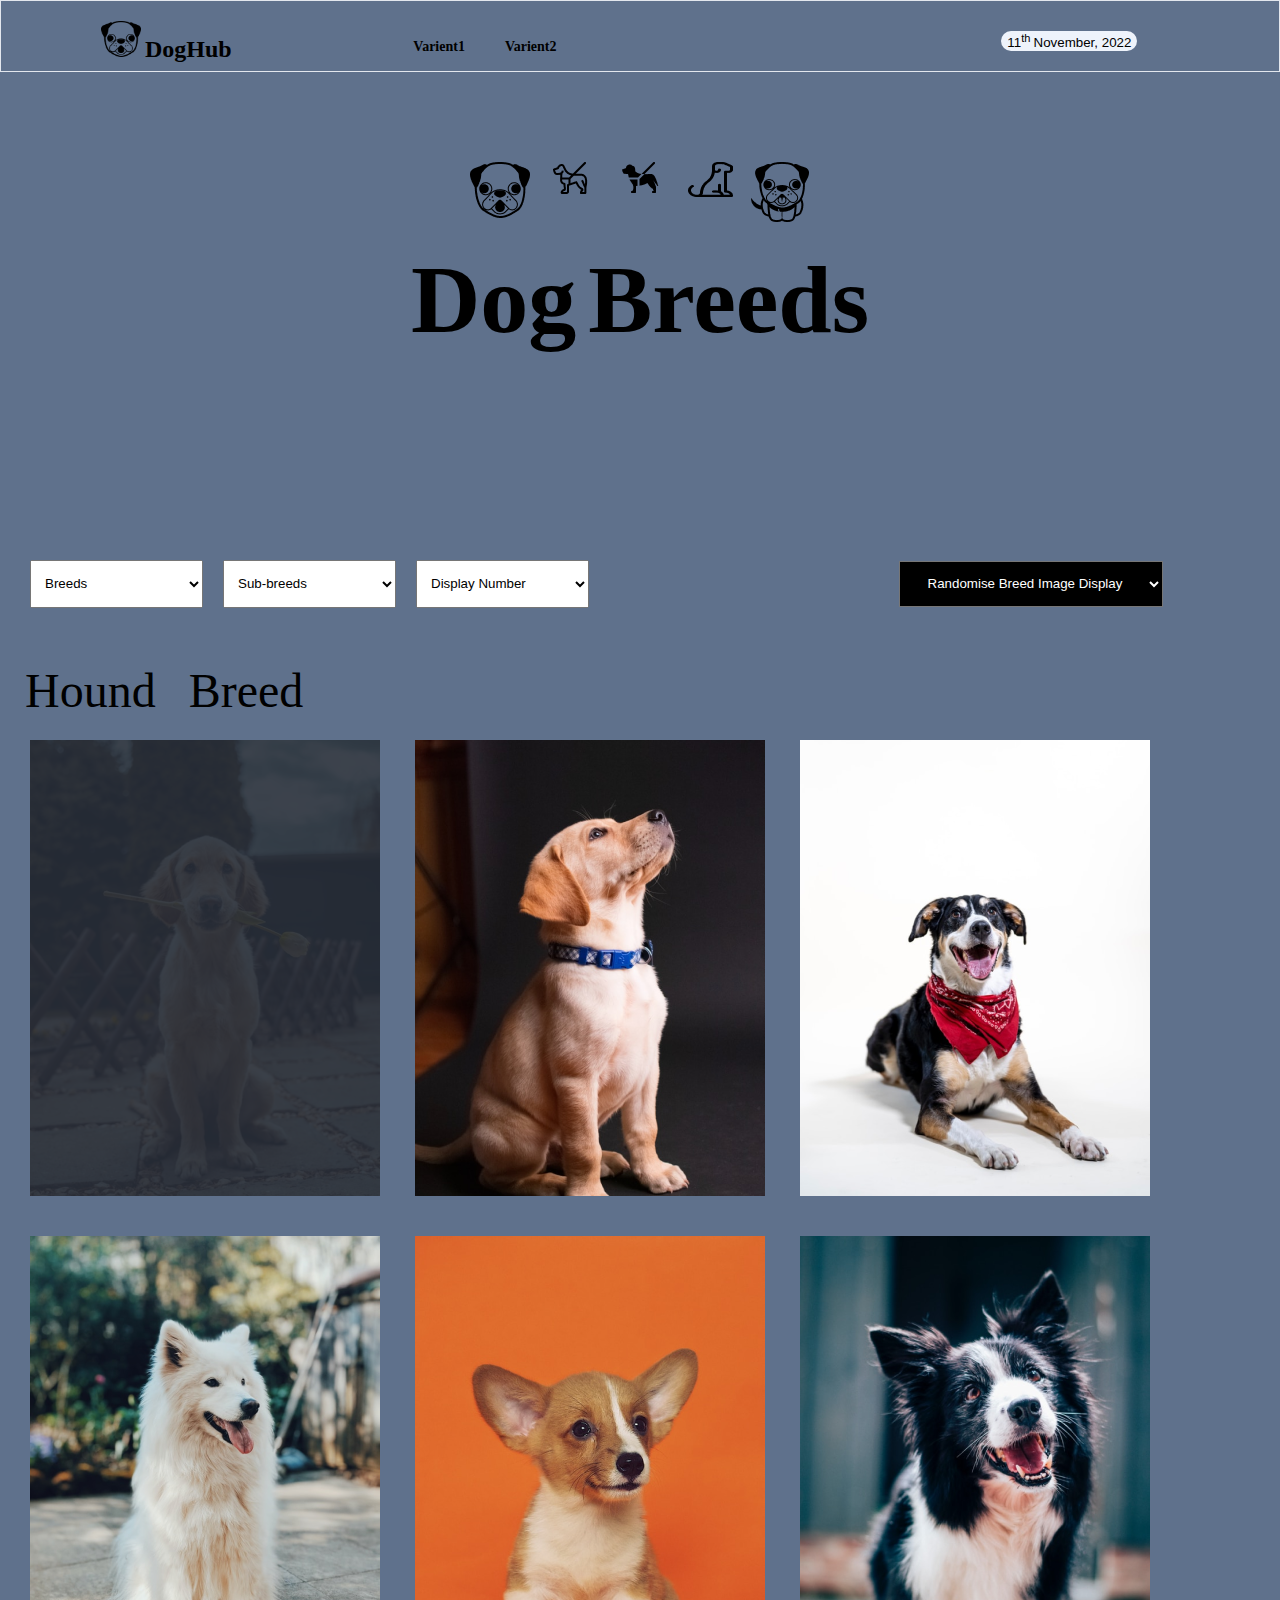
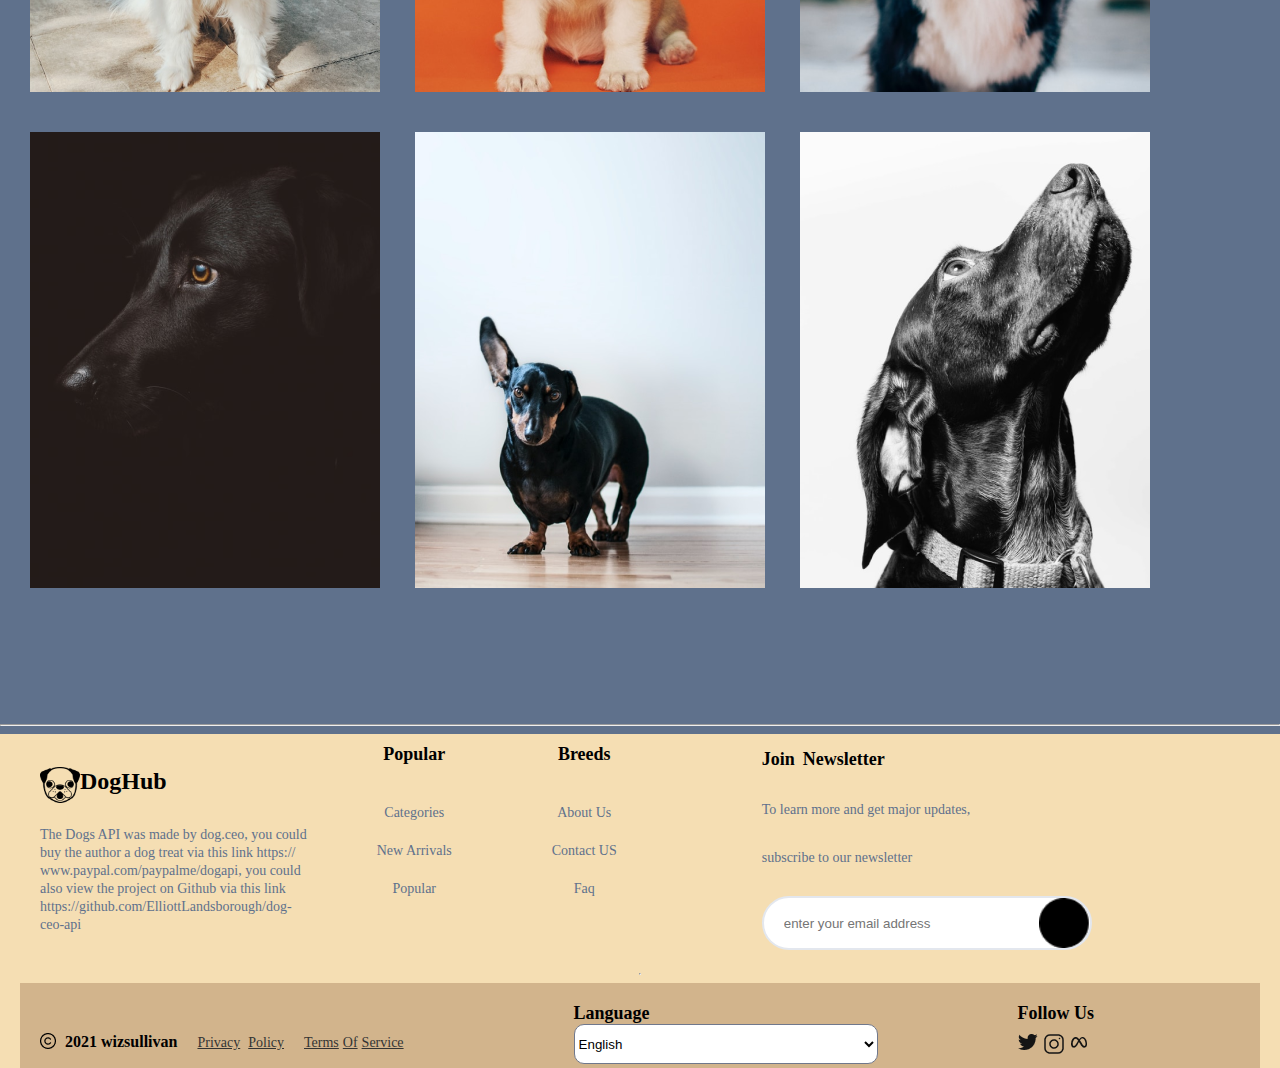
<file: index.html>
<!DOCTYPE html>
<html lang="en">
<head>
    <meta charset="UTF-8">
    <meta http-equiv="X-UA-Compatible" content="IE=edge">
    <meta name="viewport" content="width=device-width, initial-scale=1.0">
    <title>DogHub</title>
    <link rel="stylesheet" href="index.css">
</head>
<body>
    <div class="container">

        <div class="navbar">

            <div class="nav1" style="flex-grow: 2;">

                <div class="nav1a" style="margin-left: 100px;">
                    <img class="img" src="/img/Group 1.png">
                    <b class="b">DogHub</b>
                </div>

            </div><!--close tag for nav1-->


            <div class="nav2" style="flex-grow: 4;">

                <div class="nav2a">
                    <span class="var"><a class="a" href="index.html" target="_blank">Varient1</a></span>
                </div>

                <div class="nav2b">
                    <span class="var"><a class="a" href="index2.html" target="_blank">Varient2</a></span>
                </div>

            </div><!--close tag for nav2-->


            <div class="nav3" style="flex-grow: 4;">
                <button class="btn" type="date">11<sup>th </sup>November, 2022</button>
            </div><!--close tag for nav3-->


        </div><!--close tag for navbar--><br><br><br><br><br>
        


        
        <div class="dogsnap">

            <div class="snap1">
                <img src="/img/Group 1.png">
            </div>

            <div class="snap2">
                <img src="/img/Group 3.png">
            </div>
                
            <div class="snap3">
                <img src="/img/Group 4.png">
            </div>

            <div class="snap4">
                <img src="/img/Group 5.png">
            </div>

            <div class="snap5">
                <img src="/img/Group 2.png">
            </div>


        </div><!--close tag for dogsnap-->

        <div class="text">
            <div class="text1">
                <b class="breed">Dog</b>
            </div>&nbsp;&nbsp;&nbsp;

            <div class="text1">
                <b class="breed">Breeds</b>
            </div>


        </div><!--close tag for text-->


        <div class="select" style="margin-left: 80px;">

            <div class="select1" style="margin-left: 30px;">
                <select  class="butt"><option class="butt"><span class="apn">Breeds</span></option>></select>
            </div>

            <div class="select2">
                <select  class="butt"><option class="butt"><span class="apn">Sub-breeds</span></option>></select>
            </div>
            
            <div class="select3">
                <select  class="butt"><option><span class="apn">Display Number</span></option>></select>
            </div>

            <div class="select4" style="margin-left: 280px;">
                <select  class="buttn"><option><span class="appn">Randomise Breed Image Display</span></option>></select>
            </div>


        </div><!--close tag for select--><br><br><br>


        <div class="text2a i">

            <div class="text2 ii" style="padding-left: 105px;">
                <b class="bold">Hound</b>
            </div>&nbsp;&nbsp;

            <div class="text2b iii">
                <b class="bold">Breed</b>
            </div>


        </div><!--close tag for text2-->


        <div class="thumnails">

            <div class="thumnails1">
                <img class="gmi thum1 x" src="/img/dog.png">
            </div>

            <div class="thumnails1 log">
                <img class="thum2 x" src="/img/dog1.png">
            </div>
            
            <div class="thumnails1">
                <img class="thum3 x" src="/img/dog2.png">
            </div>

            <div class="thumnails1 log">
                <img class="thum4 x" src="/img/dog3.png">
            </div>

            <div class="thumnails1">
                <img class="thum5 x" src="/img/dog4.png">
            </div>

            <div class="thumnails1 log">
                <img class="thum6 x" src="/img/dog5.png">
            </div>
            
            <div class="thumnails1">
                <img class="thum7 x" src="/img/dog6.png">
            </div>

            <div class="thumnails1 log">
                <img class="thum8 x" src="/img/dog7.png">
            </div>

            <div class="thumnails1">
                <img class="thum9 x" src="/img/dog8.png">
            </div>

        </div><!--close tag for thumnails--><br><br><br><br><br><br>

        <hr>
        <div class="footer">

            <div class="foot1" style="margin: 80px">

                <div class="foota">

                    <div class="one">

                        <div class="aa">
                            <img class="img" src="/img/Group 1.png">
                        </div>

                        <div class="bb" style="flex-grow: 6;">
                            <b class="b">DogHub</b>
                        </div>

                    </div><br>

                    <div class="seven">
                        <span class="pan">The Dogs API was made by dog.ceo, you could</span>
                    </div>

                    <div>
                        <span class="pan">buy the author a dog treat via this link https://</span>
                    
                    </div>
                    <div>
                        <span class="pan"><a>www.paypal.com/paypalme/dogapi</a>, you could</span>
                    </div>

                    <div class="four">
                        <span class="pan">also view the project on Github via this link</span>
                    </div>

                    <div class="five">
                        <span class="pan"><a>https://github.com/ElliottLandsborough/dog-</a></span>
                    </div>

                    <div class="six">
                        <span class="pan">ceo-api</span>
                    </div>
                    
                </div><!--close tag for foota-->

                <div class="footb" style="margin-left: 100px">

                    <div class="b1">
                        <span class="sp">Popular</span>
                    </div><br>

                    <div class="b2">
                        <span class="spa">Categories</span>
                    </div>

                    <div class="b3">
                        <span class="spa"> New Arrivals</span>
                    </div>

                    <div class="b4">
                        <span class="spa">Popular</span>
                    </div>

                </div><!--close tag for footb-->

                <div class="footc" style="margin-left: 100px">

                    <div class="c1">
                        <span class="sp">Breeds</span>
                    </div><br>

                    <div class="c2">
                        <a href="#" class="spa">About Us</a>
                    </div>

                    <div class="c3">
                        <a href="#" class="spa">Contact US</a>
                    </div>

                    <div class="c4">
                        <a href="#" class="spa">Faq</a>
                    </div>

                </div><!--close tag for footc-->

                <div class="footd" style="margin-left: 100px">

                    <div class="d1">

                        <div class="d1a">
                            <span class="sp">Join</span>
                        </div>&nbsp;&nbsp;

                        <div class="d1b" style="flex-grow: 6;">
                            <span class="sp">Newsletter</span>
                        </div>

                    </div>

                    <div class="d2">
                        <span class="spa">To learn more and get major updates,</span>
                    </div>

                    <div class="d3">
                        <span class="spa">subscribe to our newsletter</span>
                    </div>

                    <div class="d4">
                        <input class="bnt" placeholder="enter your email address" style="background-image:url(/img/Ellipse.png)">
                    </div>

                </div><!--close tag for footd-->

            </div><!--close tag for foot1-->
            <hr>
            <div class="foot2">

                <div class="foot2a" style="margin-left:100px; margin-top: 50px;">

                    <div class="f1">
                        <img src="/img/c.png">
                    </div>&nbsp;&nbsp;

                    <div class="f2">
                        <b>2021</b>
                    </div>&nbsp;

                    <div class="f3">
                        <b>wizsullivan</b>
                    </div>

                </div><!--close tag for foot2a-->

                <div class="foot2b" style="margin-top: 50px; margin-left: 50px;">

                    <div class="f4"> 
                        <b class="ftd">Privacy</b>
                    </div>&nbsp;&nbsp;

                    <div class="f5">
                        <b class="ftd">Policy</b>
                    </div>

                </div><!--close tag for foot2b-->

                <div class="foot2c" style="margin-top: 50px; margin-left: 30px">

                    <div class="f6" >
                        <b class="ftd">Terms</b>
                    </div>&nbsp;

                    <div class="f7" >
                        <b class="ftd">Of</b>
                    </div>&nbsp;

                    <div class="f8" >
                        <b class="ftd">Service</b>    
                    </div>

                </div><!--close tag for foot2c-->

                <div class="foot2d" style="margin-top: 20px; margin-left: 300px">

                    <div class="f9">
                        <span class="sp">Language</span>
                    </div>

                    <div class="f10">
                        <select class="eng">
                            <option>English</option>
                        </select>
                    </div>

                </div><!--close tag for foot2d-->

                <div class="foot2e" style="margin-top: 20px; margin-left: 70px">

                    <div class="f11">
                        <span class="sp">Follow Us</span>
                    </div>

                    <div class="f12">

                        <div class="ft1" style="flex-grow: 4;">
                            <img src="/img/twitter.png">
                        </div>

                        <div class="ft2" style="flex-grow: 4;">
                            <img src="/img/insta.png">
                        </div>

                        <div class="ft3" style="flex-grow: 4;">
                            <img src="/img/spiral.png">
                        </div>

                    </div>

                </div><!--close tag for foot2e-->

            </div><!--close tag for foot2-->

        </div><!--close tag for footer-->


    </div><!--close tag for container-->
    
</body>
</html>
</file>
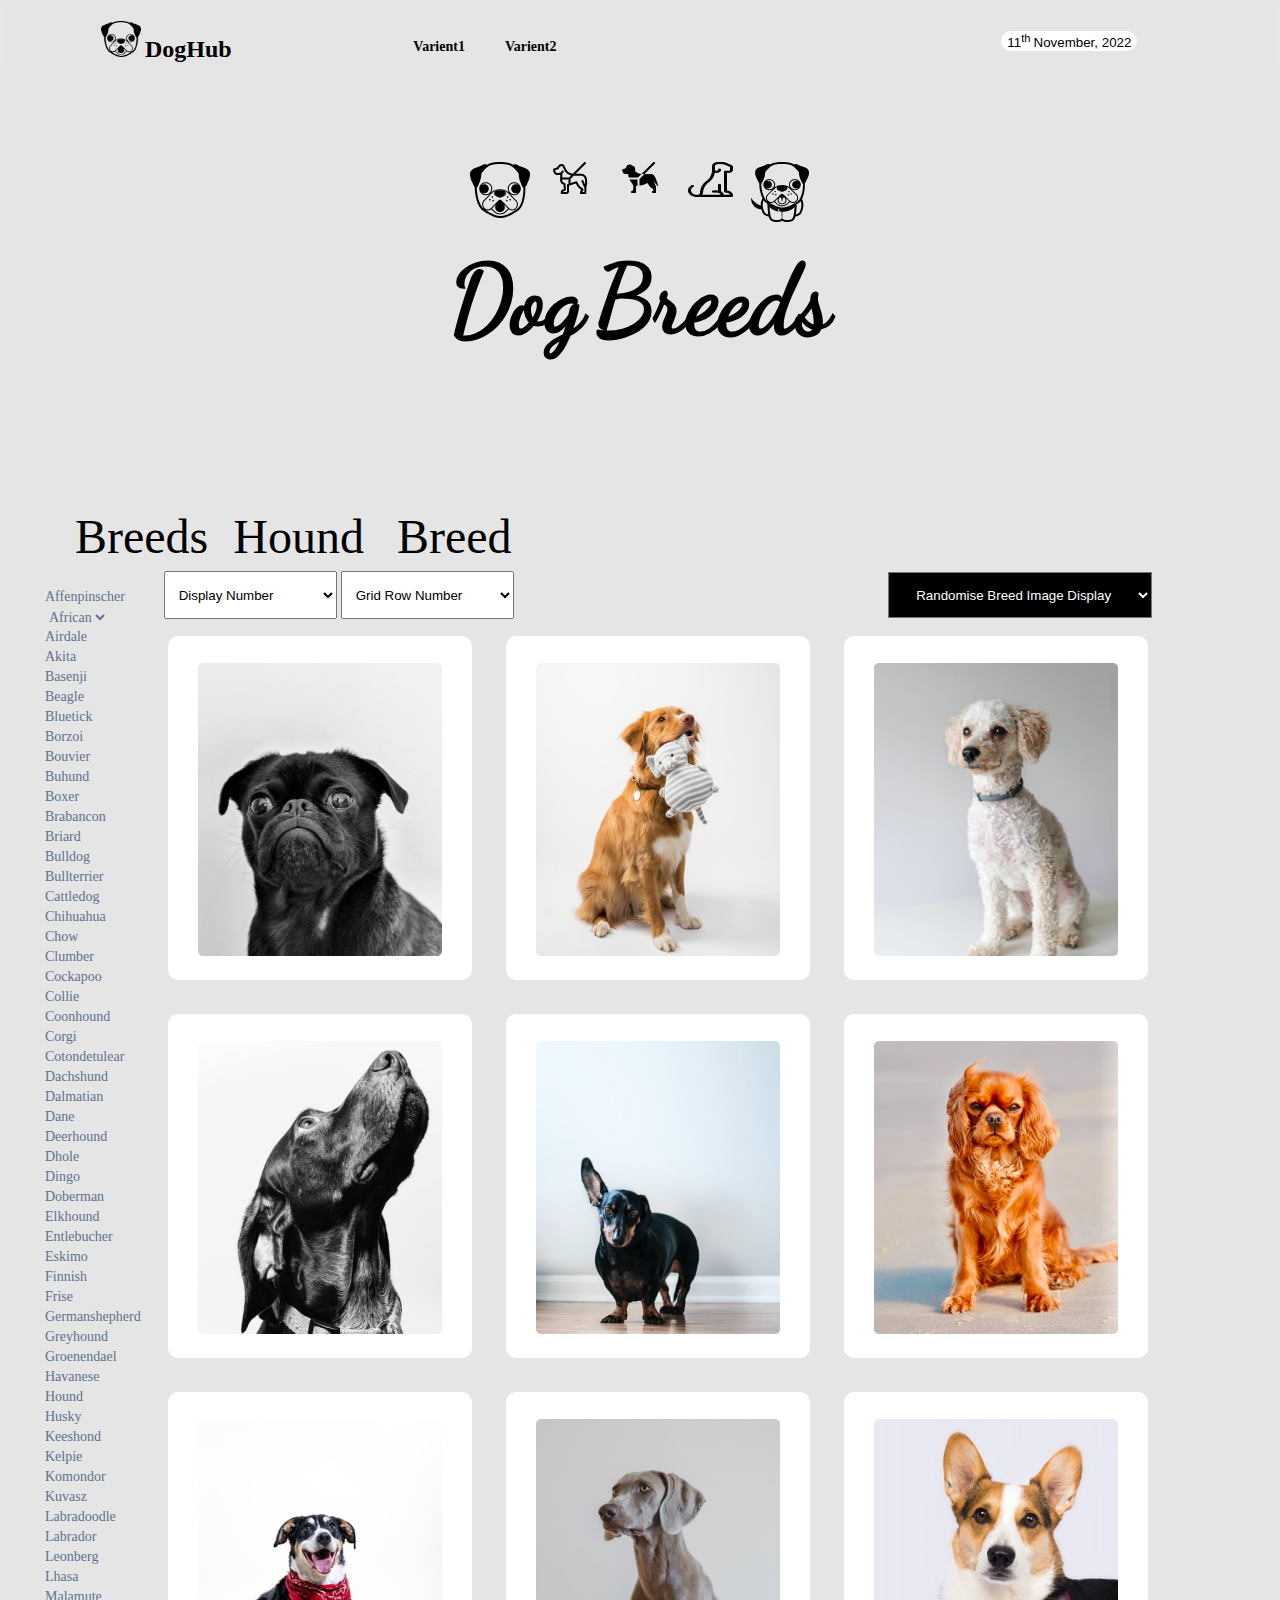
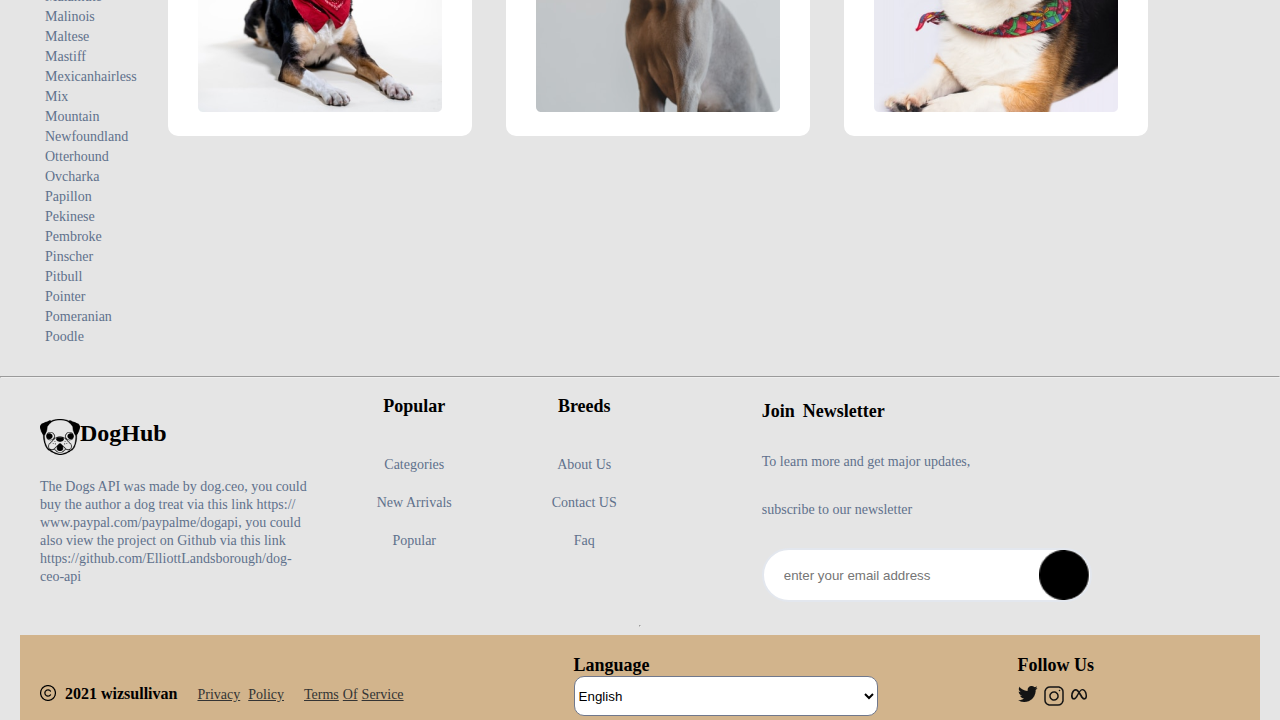
<file: index2.html>
<!DOCTYPE html>
<html lang="en">
<head>
    <meta charset="UTF-8">
    <meta http-equiv="X-UA-Compatible" content="IE=edge">
    <meta name="viewport" content="width=device-width, initial-scale=1.0">
    <title>Doghub2</title>
    <link rel="stylesheet" href="index.css">
</head>
<body style="background: #E5E5E5;">
    
    <div class="container" style="background: #E5E5E5;">

        <div class="navbar">

            <div class="nav1" style="flex-grow: 2;">

                <div class="nav1a" style="margin-left: 100px;">
                    <img class="img" src="/img/Group 1.png">
                    <b class="b">DogHub</b>
                </div>

            </div><!--close tag for nav1-->


            <div class="nav2" style="flex-grow: 4;">

                <div class="nav2a">
                    <span class="var"><a class="a" href="index.html" target="_blank">Varient1</a></span>
                </div>

                <div class="nav2b">
                    <span class="var"><a class="a" href="index2.html" target="_blank">Varient2</a></span>
                </div>

            </div><!--close tag for nav2-->


            <div class="nav3" style="flex-grow: 4;">
                <button class="btn" type="date" style="background-color: white;">11<sup>th </sup>November, 2022</button>
            </div><!--close tag for nav3-->


        </div><!--close tag for navbar--><br><br><br><br><br>




        <div class="dogsnap">

            <div class="snap1">
                <img src="/img/Group 1.png">
            </div>

            <div class="snap2">
                <img src="/img/Group 3.png">
            </div>
                
            <div class="snap3">
                <img src="/img/Group 4.png">
            </div>

            <div class="snap4">
                <img src="/img/Group 5.png">
            </div>

            <div class="snap5">
                <img src="/img/Group 2.png">
            </div>


        </div><!--close tag for dogsnap-->
        
        <div class="text">
            
            <div class="text1">
                <b class="breed"  style="font-family: dancing; font-weight: 600;
                font-size: 96px;">Dog</b>
            </div>&nbsp;&nbsp;&nbsp;

            <div class="text1">
                <b class="breed"  style="font-family: dancing; font-weight: 600;
                font-size: 96px;">Breeds</b>
            </div>


        </div><!--close tag for text-->


        <div class="text2a" style="margin-top: 150px; padding-left: 50px;">

            <div class="text1">
                <b class="bold">Breeds</b>
            </div>
            
            <div class="text2" style="padding-left: 105px;">
                <b class="bold">Hound</b>
            </div>&nbsp;&nbsp;

            <div class="text2b">
                <b class="bold">Breed</b>
            </div>

        </div><!--close tag for text2-->

        <div class="flex">
            <div class="flex1">
                <ul>
                    <li>Affenpinscher</li>
                    <select class="selectt"><option><li>African</li></option></select>
                    <li>Airdale</li>
                    <li>Akita</li>
                    <li>Basenji</li>
                    <li>Beagle</li>
                    <li>Bluetick</li>
                    <li>Borzoi</li>
                    <li>Bouvier</li>
                    <li>Buhund</li>
                    <li>Boxer</li>
                    <li>Brabancon</li>
                    <li>Briard</li>
                    <li>Bulldog</li>
                    <li>Bullterrier</li>
                    <li>Cattledog</li>
                    <li>Chihuahua</li>
                    <li>Chow</li>
                    <li>Clumber</li>
                    <li>Cockapoo</li>
                    <li>Collie</li>
                    <li>Coonhound</li>
                    <li>Corgi</li>
                    <li>Cotondetulear</li>
                    <li>Dachshund</li>
                    <li>Dalmatian</li>
                    <li>Dane</li>
                    <li>Deerhound</li>
                    <li>Dhole</li>
                    <li>Dingo</li>
                    <li>Doberman</li>
                    <li>Elkhound</li>
                    <li>Entlebucher</li>
                    <li>Eskimo</li>
                    <li>Finnish</li>
                    <li>Frise</li>
                    <li>Germanshepherd</li>
                    <li>Greyhound</li>
                    <li>Groenendael</li>
                    <li>Havanese</li>
                    <li>Hound</li>
                    <li>Husky</li>
                    <li>Keeshond</li>
                    <li>Kelpie</li>
                    <li>Komondor</li>
                    <li>Kuvasz</li>
                    <li>Labradoodle</li>
                    <li>Labrador</li>
                    <li>Leonberg</li>
                    <li>Lhasa</li>
                    <li>Malamute</li>
                    <li>Malinois</li>
                    <li>Maltese</li>
                    <li>Mastiff</li>
                    <li>Mexicanhairless</li>
                    <li>Mix</li>
                    <li>Mountain</li>
                    <li>Newfoundland</li>
                    <li>Otterhound</li>
                    <li>Ovcharka</li>
                    <li>Papillon</li>
                    <li>Pekinese</li>
                    <li>Pembroke</li>
                    <li>Pinscher</li>
                    <li>Pitbull</li>
                    <li>Pointer</li>
                    <li>Pomeranian</li>
                    <li>Poodle</li>
                </ul>
            </div>
           
            <div class="flex2">
                <div class="flex3">
                    
                        <select  class="butt t"><option class="butt"><span class="apn">Display Number</span></option>></select>
                    
                       <select  class="butt t"><option class="butt"><span class="apn">Grid Row Number</span></option>></select>
                    
                       <select  class="buttnn " style="margin-left: 370px;"><option><span class="appn">Randomise Breed Image Display</span></option>></select>
                    
                </div>

                <div class="flex4">

                    <div class="flex5">
                        <div><img class="xx" src="/img/dogg.png" style="margin-top: 25px;"></div>
                        <div><img class="xx" src="/img/dogg1.png" style="margin-top: 25px;"></div>
                        <div><img class="xx" src="/img/dogg2.png" style="margin-top: 25px;"></div>

                    </div>

                    <div class="flex5">

                        <div><img class="xx" src="/img/dogg3.png" style="margin-top: 25px;"></div>
                        <div><img class="xx" src="/img/dogg4.png" style="margin-top: 25px;"></div>
                        <div><img class="xx" src="/img/dogg5.png" style="margin-top: 25px;"></div>

                    </div>

                    <div class="flex5">

                        <div><img class="xx" src="/img/dogg8.png" style="margin-top: 25px;"></div>
                        <div><img class="xx" src="/img/dogg6.png" style="margin-top: 25px;"></div>
                        <div><img class="xx" src="/img/dogg7.png" style="margin-top: 25px;"></div>

                    </div>

                </div>
            </div>
        </div>
        

        <hr>
        <div class="footer" style="margin-top: 0px; background: #E5E5E5;">

            <div class="foot1" style="margin: 100px">

                <div class="foota">

                    <div class="one">

                        <div class="aa">
                            <img class="img" src="/img/Group 1.png">
                        </div>

                        <div class="bb" style="flex-grow: 6;">
                            <b class="b">DogHub</b>
                        </div>

                    </div><br>

                    <div class="seven">
                        <span class="pan">The Dogs API was made by dog.ceo, you could</span>
                    </div>

                    <div>
                        <span class="pan">buy the author a dog treat via this link https://</span>
                    
                    </div>
                    <div>
                        <span class="pan"><a>www.paypal.com/paypalme/dogapi</a>, you could</span>
                    </div>

                    <div class="four">
                        <span class="pan">also view the project on Github via this link</span>
                    </div>

                    <div class="five">
                        <span class="pan"><a>https://github.com/ElliottLandsborough/dog-</a></span>
                    </div>

                    <div class="six">
                        <span class="pan">ceo-api</span>
                    </div>
                    
                </div><!--close tag for foota-->

                <div class="footb" style="margin-left: 120px">

                    <div class="b1">
                        <span class="sp">Popular</span>
                    </div><br>

                    <div class="b2">
                        <span class="spa">Categories</span>
                    </div>

                    <div class="b3">
                        <span class="spa"> New Arrivals</span>
                    </div>

                    <div class="b4">
                        <span class="spa">Popular</span>
                    </div>

                </div><!--close tag for footb-->

                <div class="footc" style="margin-left: 120px">

                    <div class="c1">
                        <span class="sp">Breeds</span>
                    </div><br>

                    <div class="c2">
                        <a href="#" class="spa">About Us</a>
                    </div>

                    <div class="c3">
                        <a href="#" class="spa">Contact US</a>
                    </div>

                    <div class="c4">
                        <a href="#" class="spa">Faq</a>
                    </div>

                </div><!--close tag for footc-->

                <div class="footd" style="margin-left: 105px">

                    <div class="d1">

                        <div class="d1a">
                            <span class="sp">Join</span>
                        </div>&nbsp;&nbsp;

                        <div class="d1b" style="flex-grow: 6;">
                            <span class="sp">Newsletter</span>
                        </div>

                    </div>

                    <div class="d2">
                        <span class="spa">To learn more and get major updates,</span>
                    </div>

                    <div class="d3">
                        <span class="spa">subscribe to our newsletter</span>
                    </div>

                    <div class="d4">
                        <input class="bnt" placeholder="enter your email address" style="background-image:url(/img/Ellipse.png)">
                    </div>

                </div><!--close tag for footd-->

            </div><!--close tag for foot1-->
            <hr>
            <div class="foot2">

                <div class="foot2a" style="margin-left:100px; margin-top: 50px;">

                    <div class="f1">
                        <img src="/img/c.png">
                    </div>&nbsp;&nbsp;

                    <div class="f2">
                        <b>2021</b>
                    </div>&nbsp;

                    <div class="f3">
                        <b>wizsullivan</b>
                    </div>

                </div><!--close tag for foot2a-->

                <div class="foot2b" style="margin-top: 50px; margin-left: 50px;">

                    <div class="f4"> 
                        <b class="ftd">Privacy</b>
                    </div>&nbsp;&nbsp;

                    <div class="f5">
                        <b class="ftd">Policy</b>
                    </div>

                </div><!--close tag for foot2b-->

                <div class="foot2c" style="margin-top: 50px; margin-left: 30px">

                    <div class="f6" >
                        <b class="ftd">Terms</b>
                    </div>&nbsp;

                    <div class="f7" >
                        <b class="ftd">Of</b>
                    </div>&nbsp;

                    <div class="f8" >
                        <b class="ftd">Service</b>    
                    </div>

                </div><!--close tag for foot2c-->

                <div class="foot2d" style="margin-top: 20px; margin-left: 300px">

                    <div class="f9">
                        <span class="sp">Language</span>
                    </div>

                    <div class="f10">
                        <select class="eng">
                            <option>English</option>
                        </select>
                    </div>

                </div><!--close tag for foot2d-->

                <div class="foot2e" style="margin-top: 20px; margin-left: 70px">

                    <div class="f11">
                        <span class="sp">Follow Us</span>
                    </div>

                    <div class="f12">

                        <div class="ft1" style="flex-grow: 4;">
                            <img src="/img/twitter.png">
                        </div>

                        <div class="ft2" style="flex-grow: 4;">
                            <img src="/img/insta.png">
                        </div>

                        <div class="ft3" style="flex-grow: 4;">
                            <img src="/img/spiral.png">
                        </div>

                    </div>

                </div><!--close tag for foot2e-->

            </div><!--close tag for foot2-->

        </div><!--close tag for footer-->


    </div><!--close tag for container-->

</body>
</html>
</file>
<file: index.css>
body{
    margin: 0;
    padding: 0;
    background-color:  #E5E5E5;
}
.container{
    margin: 0;
    padding: 0;
    background-color: white;
}
.navbar{
    display: flex;
    flex-flow: row wrap;
    justify-content: space-around;
    border: 1px solid #E3E7EE;
    height: 70px;
}
.navbar > div{
    line-height: 50px;
    text-align: center;
}
.nav1{
    display: flex;
    flex-flow: row wrap;
    justify-content: flex-start;
}
.nav1 > div{
    line-height: 50px;
    margin: 20px;
    text-align: center;   
}
.nav2{
    display: flex;
    flex-flow: row wrap;
    justify-content: flex-start;
}
.nav2 > div{
    line-height: 50px;
    margin: 20px;
    text-align: center;   
}
.img{
    width: 40px;
    height: 36px;
    left: 68px;
    top: 17px;
}
.b{
    width: 95px;
    height: 29px;
    left: 117px;
    top: 21px;
    
    font-family: 'Inter';
    font-style: normal;
    font-weight: 600;
    font-size: 24px;
    line-height: 29px;
    color: #000000;
}
.var{
    font-family: 'Inter';
    font-style: normal;
    font-weight: 700;
    font-size: 14px;
    line-height: 17px;
}
.a{
    text-decoration: none;
    color: #000000;
}
.dogsnap{
    display: flex;
    flex-flow: row wrap;
    justify-content: center;
}
.dogsnap > div {
    line-height: 50px;
    text-align: center;
    width: 70px;
}
.text{
    display: flex;
    flex-flow: row wrap;
    justify-content: center;
}
.text  > div {
    text-align: center;
}
.select{
    display: flex;
    flex-flow: row wrap;
    justify-content: flex-start;
    margin-top: 200px;
}
.select > div {
    line-height: 50px;
    text-align: center;
    margin: 0 10px ;
}
.text2a{
    display: flex;
    flex-flow: row wrap;
    justify-content: flex-start;
}
.text2a  > div {
    text-align: center;
}
.thumnails{
    display: flex;
    flex-flow: row wrap;
    justify-content: center;
}
.thumnails > div {
    margin: 20px 20px;
    text-align: center;
}
.footer{
    display: flex;
    flex-flow: column wrap;
    justify-content: flex-start;
    background-color:  wheat;
}
.footer  > div {
    text-align: center;
}
.foot1{
    display: flex;
    flex-flow: row wrap;
    justify-content: flex-start;
}
.foot1 > div {
    text-align: center;
}
.foota{
    display: flex;
    flex-flow: column wrap;
    justify-content: center;
}
.foota > div {
    text-align: left;
}
.one{
    display: flex;
    flex-flow: row wrap;
    justify-content: flex-start;
}
.one > div {
    text-align: left;
}

.footb{
    display: flex;
    flex-flow: column wrap;
    justify-content: flex-start;
}
.footb > div {
    margin: 10px;
    text-align: center;
}
.footc{
    display: flex;
    flex-flow: column wrap;
    justify-content: flex-start;
}
.footc > div {
    margin: 10px;
    text-align: center;
}
.footd{
    display: flex;
    flex-flow: column wrap;
    justify-content: flex-start;
}
.footd > div {
    margin: 10px;
    text-align: left;
}
.d1{
    display: flex;
    flex-flow: row wrap;
    justify-content: flex-start;
}
.d1 > div {
    text-align: left;
}
.foot2{
    display: flex;
    flex-flow: row wrap;
    justify-content: flex-start;
    background-color:  tan;
}
.foot2 > div {
    text-align: center;
}
.foot2a{
    display: flex;
    flex-flow: row wrap;
    justify-content: flex-start;
}
.foot2a > div {
    text-align: center;
}
.foot2b{
    display: flex;
    flex-flow: row wrap;
    justify-content: flex-start;
}
.foot2b > div {
    text-align: center;
}
.foot2c{
    display: flex;
    flex-flow: row wrap;
    justify-content: flex-start;
}
.foot2c > div {
    text-align: center;
}
.foot2d{
    display: flex;
    flex-flow: column wrap;
    justify-content: flex-start;
}
.foot2d > div {
    text-align: left;
}
.foot2e{
    display: flex;
    flex-flow: column wrap;
    justify-content: flex-start;
}
.foot2e > div {
    text-align: left;
}
.f12{
    display: flex;
    flex-flow: row wrap;
    justify-content: flex-start;
    margin: 10px 0;
}
.f12 > div {
    text-align: left;
}
.btn{
    margin-top: 30px;
    border-radius: 20px;
    background-color:  #EEF3FB;
    border: transparent;
}
.btn:hover{
    border: 2px solid dodgerblue;
}
.breed{
    font-family: 'Inter';
    font-style: normal;
    font-weight: 600;
    font-size: 96px;
    line-height: 116px;
    color: #000000;
}
.buttn{
    width: 264px;
    height: 46px;
    background-color: black;
    color: white;
    text-align: center;
}
.buttnn{
    width: 264px;
    height: 46px;
    background-color: black;
    color: white;
    text-align: center;
}
.butt{
    width: 173px;
    height: 48px;
    padding-left: 10px;
}
.butt:hover{
    border: 3px solid dodgerblue;
}
.buttn:hover{
    border: 3px solid dodgerblue;
}
.buttnn:hover{
    border: 3px solid dodgerblue;
}
.apn{
    font-family: 'Inter';
    font-style: normal;
    font-weight: 400;
    font-size: 14px;
    line-height: 17px;
}
.appn{
    font-family: 'Inter';
    font-style: normal;
    font-weight: 500;
    font-size: 14px;
    line-height: 17px;
    left: 901px;
    top: 571px;
}
.bold{
    font-family: 'Inter';
    font-style: normal;
    font-weight: 500;
    font-size: 48px;
    line-height: 58px;
}
.text2{
    padding-left: 40px;
}
.gmi{
    opacity: 0.1;
}
.thumnails1{
    background-image: url(/img/Rectangle\ 545.png);
    background-size: 100% 100%;
    width: 350px;
    height: 456px;
}
.gmi:hover{
    border: 1px solid transparent;
    opacity: 1;
}
.pan{
    font-family: 'Inter';
    font-style: normal;
    font-weight: 400;
    font-size: 14px;
    color: #5F718C;
}
.pan:hover{
    color: dodgerblue;
    cursor: pointer;
}
.spa{
    color: #5F718C;
    font-family: 'Inter';
    font-style: normal;
    font-weight: 500;
    font-size: 14px;
    text-decoration: none;
}
.spa:hover{
    color: dodgerblue;
    cursor: pointer;
}
.sp{
    font-family: 'Inter';
    font-style: normal;
    font-weight: 600;
    font-size: 18px;  
}
.bnt{
    width: 304px;
    height: 48px;
    background: #FFFFFF;
    border: 2px solid #E3E7EE;
    border-radius: 30px;
    padding-left: 20px;
    background-image: url(/img/Vector.png);
    background-position: right;
    background-size: contain;
    background-repeat: no-repeat;
    cursor: pointer;
}
.bnt:hover{
    border: 3px solid dodgerblue;
}
.ftd{
    font-family: 'Inter';
    font-style: normal;
    font-weight: 500;
    font-size: 14px;
    line-height: 17px;
    color: #343434;
    text-decoration: underline;
}
.eng{
    width: 304px;
    height: 40px;
    left: 669px;
    top: 2738px;
    background: #FFFFFF;
    border: 1.2px solid #70788C;
    border-radius: 10px;
}
.eng:hover{
    border: 3px solid dodgerblue;
}
@font-face {
    font-family: dancing;
    src: url(dancingScript.ttf);
}
.flex{
    display: flex;
    flex-flow: row wrap;
    justify-content: flex-start;
}
.flex > div{
    text-align: center;
    line-height: 20px;
    margin: 20px;
}
.flex2{
    display: flex;
    flex-flow: column wrap;
    justify-content: flex-start;
}
.flex2 > div{
    text-align: center;
}
.flex4{
    display: flex;
    flex-flow: column wrap;
    justify-content: flex-start;
}
.flex4 > div{
    text-align: center;
}
.flex5{
    display: flex;
    flex-flow: row wrap;
    justify-content: flex-start;
}
.flex5 > div{
    text-align: center;
    margin: 20px;
    width: 300px;
    height: 340px;
    border: 2px solid white;
    background-color: #FFFFFF;
    border-radius: 10px;
}
.flex5 > div:hover{
    border: 2px solid dodgerblue;
}
img:hover{
    border: 2px solid dodgerblue;
}
li{
    font-family: 'Inter';
    font-style: normal;
    font-weight: 500;
    font-size: 14px;
    color: #5F718C;
    cursor: pointer;
}
ul{
    list-style-type: none;
    text-align: left;
}
li:hover{
    color: dodgerblue;
    text-decoration: underline;
}
.selectt{
    font-family: 'Inter';
    font-style: normal;
    font-weight: 500;
    font-size: 14px;
    color: #5F718C;
    cursor: pointer;
    border: none;
    background-color: #E5E5E5 ;
    text-align: left;
}
.selectt:hover{
    color: dodgerblue;
}
.text:hover{
    text-decoration: underline;
    color: dodgerblue;
}
.text2a:hover{
    text-decoration:2px underline dodgerblue;
}

@media only screen and (max-width: 1300px){
    .container{
        background-color:#5F718C;
    }
    
    .select{
        display: flex;
        flex-flow: row wrap;
        justify-content: flex-start;
        margin-top: 200px;
    }
    .select > div {
        line-height: 50px;
        text-align: center;
        margin: 0 10px ;
    }
    .select{
        margin-left: 0px !important;
    }
    .select4{
        margin-left: 300px !important;
    }
    .text2a{
        display: flex;
        flex-flow: row wrap;
        justify-content: flex-start;
    }
    .text2a  > div {
        text-align: left !important;
        padding-left: 25px !important;
    }
    .thumnails{
        display: flex;
        flex-flow: row wrap;
        justify-content: flex-start;
    }
    .thumnails > div {
        margin: 20px 5px;
        text-align: center;
        margin-left: 30px;
    }
   
    .footer{
        display: flex;
        flex-flow: column wrap;
        justify-content: flex-start;
    }
    .footer  > div {
        text-align: center;
        margin: 0px 20px !important;
    }
    .foot1{
        display: flex;
        flex-flow: row wrap;
        justify-content: flex-start;
    }
    .foot1 > div {
        text-align: center;
        margin: 0 20px !important;
    }
    .foota{
        display: flex;
        flex-flow: column wrap;
        justify-content: center;
    }
    .foota > div {
        text-align: left;
    }
    .one{
        display: flex;
        flex-flow: row wrap;
        justify-content: flex-start;
    }
    .one > div {
        text-align: left;
    }
    
    .footb{
        display: flex;
        flex-flow: column wrap;
        justify-content: flex-start;
    }
    .footb > div {
        margin: 10px 30px;
        text-align: center;
        margin-left: 30px !important;
    }
    .footc{
        display: flex;
        flex-flow: column wrap;
        justify-content: flex-start;
    }
    .footc > div {
        margin: 10px 30px;
        text-align: center;
        margin-left: 30px !important;
    }
    .footd{
        display: flex;
        flex-flow: column wrap;
        justify-content: flex-start;
    }
    .footd > div {
        margin: 15px 40px;
        text-align: left;
        margin-left: 75px!important;
    }
    .d1{
        display: flex;
        flex-flow: row wrap;
        justify-content: flex-start;
    }
    .d1 > div {
        text-align: left;
    }
    .foot2{
        display: flex;
        flex-flow: row wrap;
        justify-content: flex-start;
    }
    .foot2 > div {
        text-align: center;
        margin-left: 20px!important;
    }
    .foot2a{
        display: flex;
        flex-flow: row wrap;
        justify-content: flex-start;
    }
    .foot2a > div {
        text-align: center;
    }
    .foot2b{
        display: flex;
        flex-flow: row wrap;
        justify-content: flex-start;
    }
    .foot2b > div {
        text-align: center;
    }
    .foot2c{
        display: flex;
        flex-flow: row wrap;
        justify-content: flex-start;
    }
    .foot2c > div {
        text-align: center;
    }
    .foot2d{
        display: flex;
        flex-flow: column wrap;
        justify-content: flex-start;
    }
    .foot2d > div {
        text-align: left; 
        margin-left: 150px!important;
    }
    .foot2e{
        display: flex;
        flex-flow: column wrap;
        justify-content: flex-start;
    }
    .foot2e > div {
        text-align: left;  
        margin-left: 120px!important; 
    }
    .f12{
        display: flex;
        flex-flow: row wrap;
        justify-content: flex-start;
        margin: 10px 0;
    }
    .f12 > div {
        text-align: left;
    }
    .flex{
        display: flex;
        flex-flow: row wrap;
        justify-content: flex-start;
    }
    .flex > div{
        text-align: center;
        line-height: 20px;
        margin: 5px;
    }
    .flex2{
        display: flex;
        flex-flow: column wrap;
        justify-content: flex-start;
    }
    .flex2 > div{
        text-align: center;
    }
    .flex4{
        display: flex;
        flex-flow: column wrap;
        justify-content: flex-start;
    }
    .flex4 > div{
        text-align: center;
    }
    .flex5{
        display: flex;
        flex-flow: row wrap;
        justify-content: flex-start;
    }
    .flex5 > div{
        text-align: center;
        margin: 17px;
        width: 300px;
        height: 340px;
        border: 2px solid white;
        background-color: #FFFFFF;
        border-radius: 10px;
    }
    .flex5 > div:hover{
        border: 2px solid dodgerblue;
    }
}

@media only screen and (max-width: 1190px){
    .container{
        background-color:#343434;
    }
    
    .select{
        display: flex;
        flex-flow: row wrap;
        justify-content: flex-start;
        margin-top: 200px;
    }
    .select > div {
        line-height: 50px;
        text-align: center;
        margin: 0 5px ;
    }
    .select{
        margin-left: 0px !important;
    }
    .select4{
        margin-left: 200px !important;
    }
    .text2a{
        display: flex;
        flex-flow: row wrap;
        justify-content: flex-start;
    }
    .text2a  > div {
        text-align: left !important;
        padding-left: 25px !important;
    }
    .thumnails{
        display: flex;
        flex-flow: row wrap;
        justify-content: flex-start;
    }
    .thumnails > div {
        margin: 20px 5px;
        text-align: center;
        margin-left: 30px;
    }
   .x{
    width: 300px;
    height: 456px;
   }
   .thumnails1{
    width: 300px;
    margin: 20px 25px !important;
   }
   
    .footer{
        display: flex;
        flex-flow: column wrap;
        justify-content: flex-start;
    }
    .footer  > div {
        text-align: center;
        margin: 0px 20px !important;
    }
    .foot1{
        display: flex;
        flex-flow: row wrap;
        justify-content: flex-start;
    }
    .foot1 > div {
        text-align: center;
        margin: 0 20px !important;
    }
    .foota{
        display: flex;
        flex-flow: column wrap;
        justify-content: center;
    }
    .foota > div {
        text-align: left;
    }
    .one{
        display: flex;
        flex-flow: row wrap;
        justify-content: flex-start;
    }
    .one > div {
        text-align: left;
    }
    
    .footb{
        display: flex;
        flex-flow: column wrap;
        justify-content: flex-start;
    }
    .footb > div {
        margin: 10px 30px;
        text-align: center;
        margin-left: 20px !important;
    }
    .footc{
        display: flex;
        flex-flow: column wrap;
        justify-content: flex-start;
    }
    .footc > div {
        margin: 10px 20px;
        text-align: center;
        margin-left: 20px !important;
    }
    .footd{
        display: flex;
        flex-flow: column wrap;
        justify-content: flex-start;
    }
    .footd > div {
        margin: 15px 40px;
        text-align: left;
        margin-left: 70px!important;
    }
    .bnt{
        width: 210px !important;
    }
    .d1{
        display: flex;
        flex-flow: row wrap;
        justify-content: flex-start;
    }
    .d1 > div {
        text-align: left;
    }
    .foot2{
        display: flex;
        flex-flow: row wrap;
        justify-content: flex-start;
    }
    .foot2 > div {
        text-align: center;
        margin-left: 20px!important;
    }
    .foot2a{
        display: flex;
        flex-flow: row wrap;
        justify-content: flex-start;
    }
    .foot2a > div {
        text-align: center;
    }
    .foot2b{
        display: flex;
        flex-flow: row wrap;
        justify-content: flex-start;
    }
    .foot2b > div {
        text-align: center;
    }
    .foot2c{
        display: flex;
        flex-flow: row wrap;
        justify-content: flex-start;
    }
    .foot2c > div {
        text-align: center;
    }
    .foot2d{
        display: flex;
        flex-flow: column wrap;
        justify-content: flex-start;
    }
    .foot2d > div {
        text-align: left; 
        margin-left: 100px!important;
    }
    .foot2e{
        display: flex;
        flex-flow: column wrap;
        justify-content: flex-start;
    }
    .foot2e > div {
        text-align: left;  
        margin-left: 70px!important; 
    }
    .f12{
        display: flex;
        flex-flow: row wrap;
        justify-content: flex-start;
        margin: 10px 0;
    }
    .f12 > div {
        text-align: left;
    }
    .flex{
        display: flex;
        flex-flow: row wrap;
        justify-content: flex-start;
    }
    .flex > div{
        text-align: center;
        line-height: 20px;
        margin: 5px;
    }
    .flex2{
        display: flex;
        flex-flow: column wrap;
        justify-content: flex-start;
    }
    .flex2 > div{
        text-align: center;
    }
    .flex4{
        display: flex;
        flex-flow: column wrap;
        justify-content: flex-start;
    }
  
    .flex4 > div{
        text-align: center;
    }
    .flex5{
        display: flex;
        flex-flow: row wrap;
        justify-content: flex-start;
    }
    .flex5 > div{
        text-align: center;
        margin: 17px;
        width: 250px;
        height: 340px;
        border: 2px solid white;
        background-color: #FFFFFF;
        border-radius: 10px;
    }
    .xx{
        width: 200px;
        height: 290px;
    }
    .buttnn{
        margin-left: 210px !important;
    }
    .flex5 > div:hover{
        border: 2px solid dodgerblue;
    }
}

@media only screen and (max-width: 1070px){
    .container{
        background-color:#EEF3FB;
    }
    .nav1a{
        margin-left: 10px !important;
    }
    .nav2a{
        margin-left: 2px !important;
    }
    .nav2b{
        margin-left: 0px !important;
    }
    .select{
        display: flex;
        flex-flow: row wrap !important;
        justify-content: flex-start;
        margin-top: 200px;
    }
    .select > div {
        line-height: 50px;
        text-align: center;
        margin: 0 5px ;
    }
    .select{
        margin-left: 0px !important;
    }
    .select4{
        margin-left: 10 !important;
    }
    .select1{
        margin-left: 10px !important;
    }
    .select2{
        margin-left: 10px !important;
    }
    .select3{
        margin-left: 0px !important;
    } 
    .select4{
        margin-left: 60px !important;
    }
    .text2a{
        display: flex;
        flex-flow: row wrap;
        justify-content: flex-start;
    }
    .text2a  > div {
        text-align: left !important;
        padding-left: 25px !important;
    }
    .thumnails{
        display: flex;
        flex-flow: row wrap;
        justify-content: flex-start;
    }
    .thumnails > div {
        margin: 20px 5px;
        text-align: center;
        margin-left: 30px;
    }
    .x{
        width: 250px;
        height: 456px;
    }
       .thumnails1{
        width: 250px;
        margin: 20px 25px !important;
    }
   
    .footer{
        display: flex;
        flex-flow: column wrap;
        justify-content: flex-start;
    }
    .footer  > div {
        text-align: center;
        margin: 0px 20px !important;
    }
    .foot1{
        display: flex;
        flex-flow: row wrap;
        justify-content: flex-start;
    }
    .foot1 > div {
        text-align: center;
        margin: 0px !important;
    }
    .foota{
        display: flex;
        flex-flow: column wrap;
        justify-content: center;
    }
    .foota > div {
        text-align: left;
    }
    .one{
        display: flex;
        flex-flow: row wrap;
        justify-content: flex-start;
    }
    .one > div {
        text-align: left;
    }
    
    .footb{
        display: flex;
        flex-flow: column wrap;
        justify-content: flex-start;
    }
    .footb > div {
        margin: 10px 30px;
        text-align: center;
        margin-left: 20px !important;
    }
    .footc{
        display: flex;
        flex-flow: column wrap;
        justify-content: flex-start;
    }
    .footc > div {
        margin: 10px 20px;
        text-align: center;
        margin-left: 20px !important;
    }
    .footd{
        display: flex;
        flex-flow: column wrap;
        justify-content: flex-start;
    }
    .footd > div {
        margin: 15px 40px;
        text-align: left;
        margin-left: 70px!important;
    }
    .bnt{
        width: 210px !important;
    }
    .d1{
        display: flex;
        flex-flow: row wrap;
        justify-content: flex-start;
    }
    .d1 > div {
        text-align: left;
    }
    .foot2{
        display: flex;
        flex-flow: row wrap;
        justify-content: flex-start;
    }
    .foot2 > div {
        text-align: center;
        margin-left: 0px!important;
    }
    .foot2a{
        display: flex;
        flex-flow: row wrap;
        justify-content: flex-start;
    }
    .foot2a > div {
        text-align: center;
    }
    .foot2b{
        display: flex;
        flex-flow: row wrap;
        justify-content: flex-start;
    }
    .foot2b > div {
        text-align: center;
    }
    .foot2c{
        display: flex;
        flex-flow: row wrap;
        justify-content: flex-start;
    }
    .foot2c > div {
        text-align: center;
    }
    .foot2d{
        display: flex;
        flex-flow: column wrap;
        justify-content: flex-start;
    }
    .foot2d > div {
        text-align: left; 
        margin-left: 80px!important;
    }
    .foot2e{
        display: flex;
        flex-flow: column wrap;
        justify-content: flex-start;
    }
    .foot2e > div {
        text-align: left;  
        margin-left: 40px!important; 
    }
    .f12{
        display: flex;
        flex-flow: row wrap;
        justify-content: flex-start;
        margin: 10px 0;
    }
    .f12 > div {
        text-align: left;
    }
    .flex{
        display: flex;
        flex-flow: row wrap;
        justify-content: flex-start;
    }
    .flex > div{
        text-align: center;
        line-height: 20px;
        margin: 5px;
    }
    .flex2{
        display: flex;
        flex-flow: column wrap;
        justify-content: flex-start;
    }
    .flex2 > div{
        text-align: center;
    }
    .flex4{
        display: flex;
        flex-flow: column wrap;
        justify-content: flex-start;
    }
    .flex4 > div{
        text-align: center;
    }
    .flex5{
        display: flex;
        flex-flow: row wrap;
        justify-content: flex-start;
    }
    .flex5 > div{
        text-align: center;
        margin: 17px;
        width: 205px;
        height: 340px;
        border: 2px solid white;
        background-color: #FFFFFF;
        border-radius: 10px;
    }
    .flex5 > div:hover{
        border: 2px solid dodgerblue;
    }
    .xx{
        width: 180px;
        height: 290px;
    }
    .buttnn{
        margin-left: 80px !important;
    }
}

@media only screen and (max-width: 920px){
    .container{
        background-color:burlywood;
    }
    
    .select{
        display: flex;
        flex-flow: row wrap;
        justify-content: flex-start;
        margin-top: 200px;
    }
    .select > div {
        line-height: 50px;
        text-align: center;
        margin: 0 20px ;
    }
    .select{
        margin-left: 0px !important;
    }
    .select4{
        margin-left: 200px !important;
        margin-top: 20px !important;
    }
    .text2a{
        display: flex;
        flex-flow: row wrap;
        justify-content: flex-start;
    }
    .text2a  > div {
        text-align: left !important;
        padding-left: 25px !important;
    }
    .thumnails{
        display: flex;
        flex-flow: row wrap;
        justify-content: flex-start;
    }
    .thumnails > div {
        margin: 20px 5px;
        text-align: center;
    }
    .x{
        width: 275px;
        height: 456px;
    }
       .thumnails1{
        width: 275px;
        margin: 20px 25px !important;
    }

    .footer{
        display: flex;
        flex-flow: column wrap;
        justify-content: flex-start;
    }
    .footer  > div {
        text-align: center;
        margin: 0 10px !important;
    }
    .foot1{
        display: flex;
        flex-flow: row wrap;
        justify-content: flex-start;
    }
    .foot1 > div {
        text-align: center;
        margin: 0px !important;
    }
    .foota{
        display: flex;
        flex-flow: column wrap;
        justify-content: center;
    }
    .foota > div {
        text-align: left;
        margin-left: 10px;
    }
    .one{
        display: flex;
        flex-flow: row wrap;
        justify-content: flex-start;
    }
    .one > div {
        text-align: left;
    }
    
    .footb{
        display: flex;
        flex-flow: column wrap;
        justify-content: flex-start;
        /* flex-grow: 6px !important; */
    }
    .footb > div {
        margin: 10px 30px;
        text-align: center;
        margin-left: 100px !important;
    }
    .footc{
        display: flex;
        flex-flow: column wrap;
        justify-content: flex-start;
    }
    .footc > div {
        margin: 10px 20px;
        text-align: center;
        margin-left: 60px !important;
    }
    .footd{
        display: flex;
        flex-flow: column wrap;
        justify-content: flex-start;
    }
    .footd > div {
        margin: 15px 40px;
        text-align: left;
        margin-left: 10px!important;
    }
    .bnt{
        width: 200px !important;
    }
    .d1{
        display: flex;
        flex-flow: row wrap;
        justify-content: flex-start;
    }
    .d1 > div {
        text-align: left;
    }
    .foot2{
        display: flex;
        flex-flow: row wrap;
        justify-content: flex-start;
    }
    .foot2 > div {
        text-align: center;
        margin-left: 0px!important;
    }
    .foot2a{
        display: flex;
        flex-flow: row wrap;
        justify-content: flex-start;
    }
    .foot2a > div {
        text-align: center;
    }
    .foot2b{
        display: flex;
        flex-flow: row wrap;
        justify-content: flex-start;
    }
    .foot2b > div {
        text-align: center;
    }
    .f1{
        margin-left: 10px;
    }
    .f4{
        margin-left: 200px;
    }
    .f6{
        margin-left: 10px;
    }
    .foot2c{
        display: flex;
        flex-flow: row wrap;
        justify-content: flex-start;
    }
    .foot2c > div {
        text-align: center;
    }
    .foot2d{
        display: flex;
        flex-flow: column wrap;
        justify-content: flex-start;
    }
    .foot2d > div {
        text-align: left; 
        margin-left: 10px!important;
    }
    .foot2e{
        display: flex;
        flex-flow: column wrap;
        justify-content: flex-start;
    }
    .foot2e > div {
        text-align: left;  
        margin-left: 150px!important; 
    }
    .f12{
        display: flex;
        flex-flow: row wrap;
        justify-content: flex-start;
        margin: 10px 0;
    }
    .f12 > div {
        text-align: left;
    }
    .flex{
        display: flex;
        flex-flow: row wrap;
        justify-content: flex-start;
        margin-bottom: 30px;
    }
    .flex > div{
        text-align: center;
        line-height: 20px;
        margin: 5px;
    }
    .flex2{
        display: flex;
        flex-flow: column wrap;
        justify-content: flex-start;
    }
    .flex2 > div{
        text-align: center;
    }
    .flex4{
        display: flex;
        flex-flow: column wrap;
        justify-content: flex-start;
    }
    .flex4 > div{
        text-align: center;
    }
    .flex5{
        display: flex;
        flex-flow: row wrap;
        justify-content: flex-start;
    }
    .flex5 > div{
        text-align: center;
        margin: 17px 5px;
        width: 150px;
        height: 340px;
        border: 2px solid white;
        background-color: #FFFFFF;
        border-radius: 10px;
    }
    .flex5 > div:hover{
        border: 2px solid dodgerblue;
    }
    .xx{
        width: 130px;
        height: 290px;
    }
    .buttnn{
        margin-left: 0px !important;
        width: 220px;
    }
    .t{
        width: 130px;
    }
    
}

@media only screen and (max-width: 665px){
    .container{
        background-color:teal;
    }
    
    .select{
        display: flex;
        flex-flow: row wrap;
        justify-content: flex-start;
        margin-top: 200px;
    }
    .select > div {
        line-height: 50px;
        text-align: left;
        margin: 0 10px 0 20px!important;
    }
    .select4{
        margin-left: 0px !important;
    }
    .text2a{
        display: flex;
        flex-flow: row wrap;
        justify-content: flex-start;
    }
    .text2a  > div {
        text-align: left !important;
        padding-left: 25px !important;
    }
    .thumnails{
        display: flex;
        flex-flow: row wrap;
        justify-content: flex-start;
    }
    .thumnails > div {
        margin: 20px 5px;
        text-align: center;
    }
    .x{
        width: 275px;
        height: 456px;
    }
       .thumnails1{
        width: 275px;
        margin: 20px 25px !important;
    }
    .footer{
        display: flex;
        flex-flow: column wrap;
        justify-content: flex-start;
    }
    .footer  > div {
        text-align: center;
        margin: 0 10px !important;
    }
    .foot1{
        display: flex;
        flex-flow: row wrap;
        justify-content: flex-start;
    }
    .foot1 > div {
        text-align: center;
        margin: 0px !important;
    }
    .foota{
        display: flex;
        flex-flow: column wrap;
        justify-content: center;
    }
    .foota > div {
        text-align: left;
        margin-left: 10px;
    }
    .one{
        display: flex;
        flex-flow: row wrap;
        justify-content: flex-start;
    }
    .one > div {
        text-align: left;
    }
    
    .footb{
        display: flex;
        flex-flow: column wrap;
        justify-content: flex-start;
    }
    .footb > div {
        margin: 10px 30px;
        text-align: center;
        margin-left: 10px !important;
    }
    .footc{
        display: flex;
        flex-flow: column wrap;
        justify-content: flex-start;
    }
    .footc > div {
        margin: 10px 20px;
        text-align: center;
        margin-left: 5px !important;
    }
    .footd{
        display: flex;
        flex-flow: column wrap;
        justify-content: flex-start;
    }
    .footd > div {
        margin: 15px 40px;
        text-align: left;
        margin-left: 10px!important;
    }
    .bnt{
        width: 200px !important;
    }
    .d1{
        display: flex;
        flex-flow: row wrap;
        justify-content: flex-start;
    }
    .d1 > div {
        text-align: left;
    }
    .foot2{
        display: flex;
        flex-flow: row wrap;
        justify-content: flex-start;
    }
    .foot2 > div {
        text-align: center;
        margin-left: 0px!important;
    }
    .foot2a{
        display: flex;
        flex-flow: row wrap;
        justify-content: flex-start;
    }
    .foot2a > div {
        text-align: center;
    }
    .foot2b{
        display: flex;
        flex-flow: row wrap;
        justify-content: flex-start;
    }
    .foot2b > div {
        text-align: center;
    }
    .f1{
        margin-left: 5px;
    }
    .f4{
        margin-left: 100px;
    }
    .f6{
        margin-left: 10px;
    }
    .foot2c{
        display: flex;
        flex-flow: row wrap;
        justify-content: flex-start;
    }
    .foot2c > div {
        text-align: center;
    }
    .foot2d{
        display: flex;
        flex-flow: column wrap;
        justify-content: flex-start;
    }
    .foot2d > div {
        text-align: left; 
        margin-left: 10px!important;
    }
    .foot2e{
        display: flex;
        flex-flow: column wrap;
        justify-content: flex-start;
    }
    .foot2e > div {
        text-align: left;  
        margin-left: 50px!important; 
    }
    .f12{
        display: flex;
        flex-flow: row wrap;
        justify-content: flex-start;
        margin: 10px 0;
    }
    .f12 > div {
        text-align: left;
    }
    .flex{
        display: flex;
        flex-flow: row wrap;
        justify-content: flex-start;
        margin-bottom: 30px;
    }
    .flex > div{
        text-align: center;
        line-height: 20px;
        margin: 5px;
    }
    .flex2{
        display: flex;
        flex-flow: column wrap;
        justify-content: flex-start;
    }
    .flex2 > div{
        text-align: center;
    }
    .flex4{
        display: flex;
        flex-flow: column wrap;
        justify-content: flex-start;
    }
    .flex4 > div{
        text-align: center;
    }
    .flex5{
        display: flex;
        flex-flow: row wrap;
        justify-content: flex-start;
    }
    .flex5 > div{
        text-align: center;
        margin: 17px 2px;
        width: 90px;
        height: 340px;
        border: 2px solid white;
        background-color: #FFFFFF;
        border-radius: 10px;
    }
    .flex5 > div:hover{
        border: 2px solid dodgerblue;
    }
    .xx{
        width: 80px;
        height: 290px;
    }
    .buttnn{
        margin-left: 0px !important;
        width: 150px;
    }
    .t{
        width: 65px;
    }
    
}
</file>
